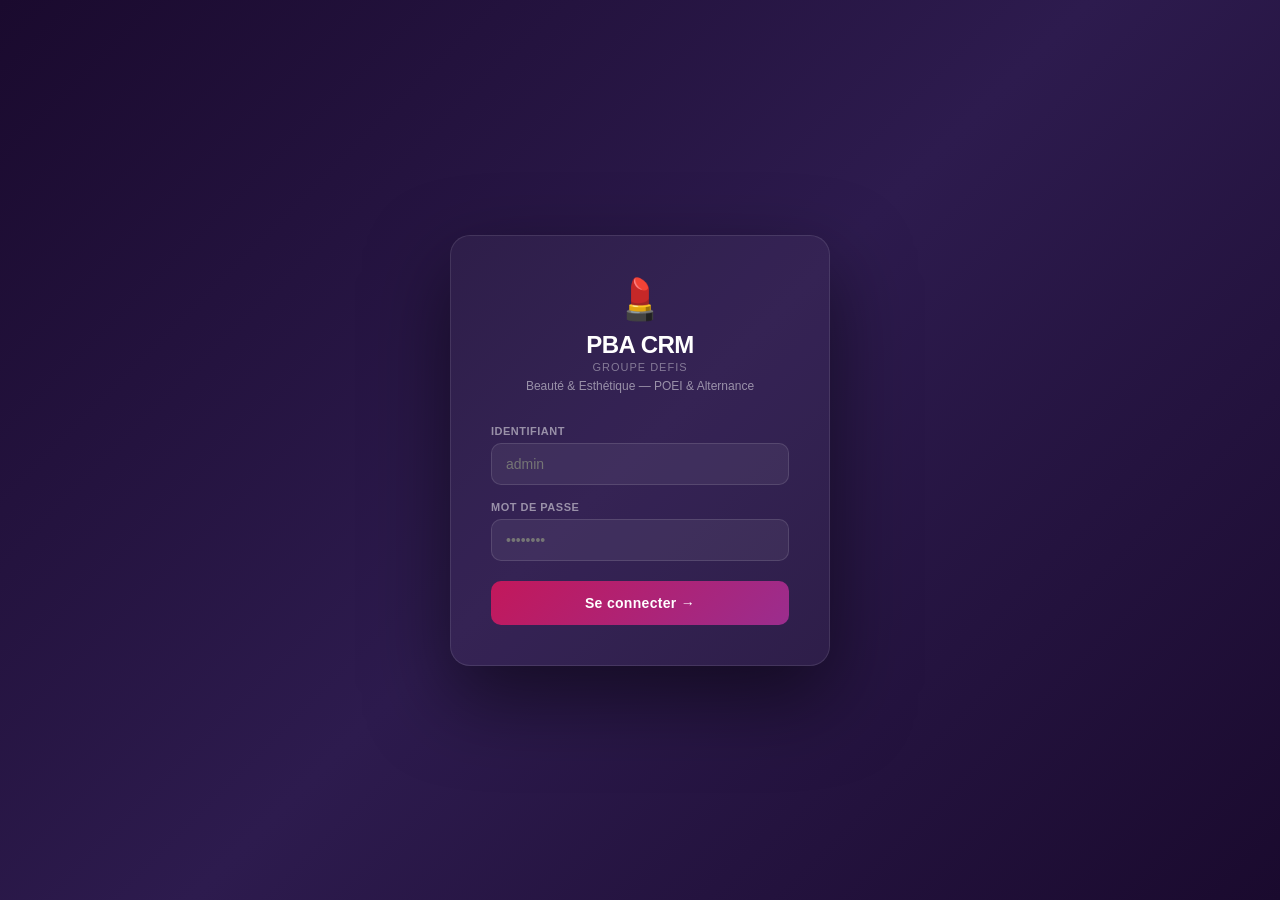
<file: templates/login.html>
<!DOCTYPE html>
<html lang="fr">
<head>
<meta charset="UTF-8"><meta name="viewport" content="width=device-width,initial-scale=1">
<title>PBA CRM — Connexion</title>
<style>
*{margin:0;padding:0;box-sizing:border-box}
body{background:linear-gradient(135deg,#1a0a2e 0%,#2d1b4e 50%,#1a0a2e 100%);min-height:100vh;display:flex;align-items:center;justify-content:center;font-family:-apple-system,BlinkMacSystemFont,'Segoe UI',sans-serif}
.card{background:rgba(255,255,255,.04);border:1px solid rgba(255,255,255,.1);border-radius:20px;padding:40px;width:380px;box-shadow:0 32px 80px rgba(0,0,0,.5)}
.logo{text-align:center;margin-bottom:32px}
.logo-icon{font-size:40px;margin-bottom:8px}
.logo-name{font-size:24px;font-weight:900;color:#fff;letter-spacing:-0.5px}
.logo-group{font-size:11px;color:rgba(255,255,255,.4);text-transform:uppercase;letter-spacing:1px;margin-top:2px}
.logo-sub{font-size:12px;color:rgba(255,255,255,.5);margin-top:6px}
label{display:block;font-size:11px;font-weight:700;color:rgba(255,255,255,.5);text-transform:uppercase;letter-spacing:.5px;margin-bottom:6px}
input{width:100%;background:rgba(255,255,255,.06);border:1.5px solid rgba(255,255,255,.12);border-radius:10px;padding:12px 14px;color:#fff;font-size:14px;outline:none;transition:.2s;margin-bottom:16px}
input:focus{border-color:#C2185B;background:rgba(194,24,91,.08)}
button{width:100%;background:linear-gradient(135deg,#C2185B,#9B2D8E);color:#fff;border:none;border-radius:10px;padding:14px;font-size:14px;font-weight:800;cursor:pointer;transition:.2s;margin-top:4px;letter-spacing:.3px}
button:hover{opacity:.9;transform:translateY(-1px);box-shadow:0 8px 24px rgba(194,24,91,.4)}
.err{background:rgba(194,24,91,.15);border:1px solid rgba(194,24,91,.4);border-radius:8px;padding:10px 14px;color:#f48fb1;font-size:12px;margin-bottom:12px;display:none}
</style>
</head>
<body>
<div class="card">
  <div class="logo">
    <div class="logo-icon">💄</div>
    <div class="logo-name">PBA CRM</div>
    <div class="logo-group">Groupe DEFIS</div>
    <div class="logo-sub">Beauté & Esthétique — POEI & Alternance</div>
  </div>
  <div class="err" id="err">Identifiants incorrects</div>
  <label>Identifiant</label>
  <input type="text" id="u" placeholder="admin" autocomplete="username">
  <label>Mot de passe</label>
  <input type="password" id="p" placeholder="••••••••" autocomplete="current-password">
  <button onclick="login()">Se connecter →</button>
</div>
<script>
document.addEventListener('keydown',e=>{ if(e.key==='Enter') login(); });
async function login(){
  const r=await fetch('/auth/login',{method:'POST',headers:{'Content-Type':'application/json'},
    body:JSON.stringify({username:document.getElementById('u').value,password:document.getElementById('p').value})});
  if(r.ok) window.location='/';
  else document.getElementById('err').style.display='block';
}
</script>
</body>
</html>
</file>
